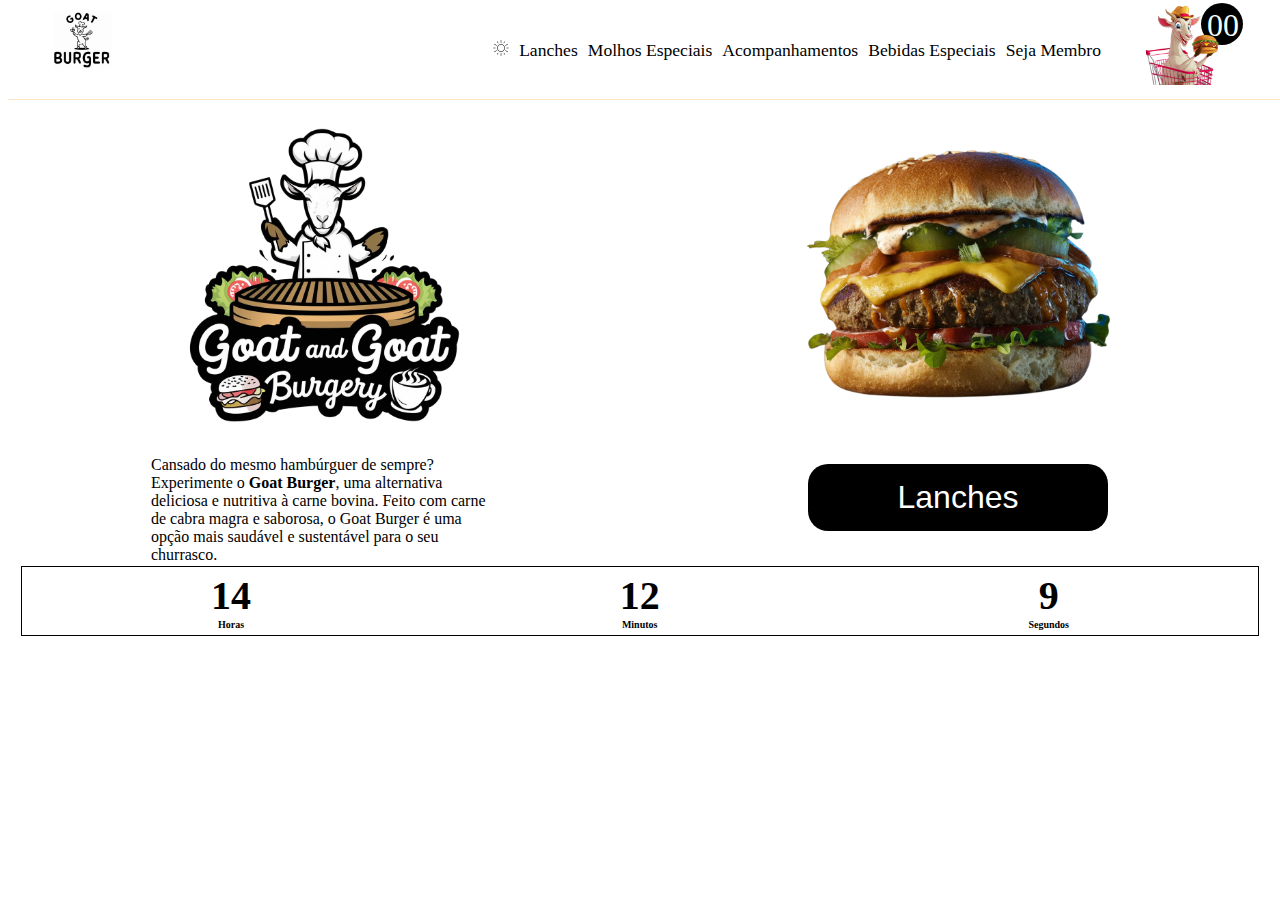
<file: trabalho francisco-helen/goatandgoat-burguer/index.html>
<!DOCTYPE html>
<html lang="en">

<head>
    <meta charset="UTF-8">
    <meta name="viewport" content="width=device-width, initial-scale=1.0">
    <title>GoatAndGoat - Burguer</title>
    <link rel="stylesheet" href="recursos/estilo/estilo.css">
</head>

<body>
    <nav>
        <a href="index.html"><img src="recursos/imagens/mini_logo.png" alt="log"></a>
        <ul>
            <li>
                <input type="checkbox" name="trocando_tema" id="trocando_tema">
                <label  for="trocando_tema">
                    <img class="tema" id="sol" src="recursos/imagens/icones/solar.png" alt="">
                    <img  class="tema"  id="lua" src="recursos/imagens/icones/lua2.png" alt="">
                </label>
            </li>
            <li><a href="lanches.html">Lanches</a></li>
            <li><a href="condimentos.html">Molhos Especiais</a></li>
            <li><a href="acompanhamentos.html">Acompanhamentos</a></li>
            <li><a href="bebidas_especiais.html">Bebidas Especiais</a></li>
            <li><a href="seja_menbro.html">Seja Membro</a></li>
            <li onclick="listarProduto()" id="carrinho"><a href="#" id="abrir_modal"><img src="recursos/imagens/carrinho.png" alt="">  </a></li>
        </ul>
            <div id="qta">
                <span id="mostra_valor" >00</span> 
            </div>
</nav>

    <div id="secao">

        <section>
           <img src="recursos/imagens/logo.png" alt="logo">
            <div  class ="container_par" id="parCar">
                <p >
                    Cansado do mesmo hambúrguer de sempre? Experimente o <strong>Goat Burger</strong>, uma alternativa deliciosa e nutritiva
                    à carne bovina. Feito com carne de cabra magra e saborosa, o Goat Burger é uma opção mais saudável e
                    sustentável para o seu churrasco.
                </p>
            </div>
           
        </section>
        <section>
            <img src="recursos/imagens/b1.png" alt="hambuguer">
            <button type="submit">Lanches</button>
        </section>
    </div>
    <div id="relogio">
        <div>
            <span id="horas">00</span>
            <span class="tempo">Horas</span>
        </div>
        <div>
            <span id="minutos">00</span>
            <span class="tempo">Minutos</span>
        </div>
        <div>
            <span id="segundos">00</span>
            <span class="tempo">Segundos</span>
        </div>
    </div>
    <script type="text/javascript" src="recursos/js/action_index.js"></script>
    <script type="text/javascript" src="recursos/js/model.js"></script>
    <script type="text/javascript" src="recursos/js/trocando_tema.js"></script>
</body>

</html>
</file>
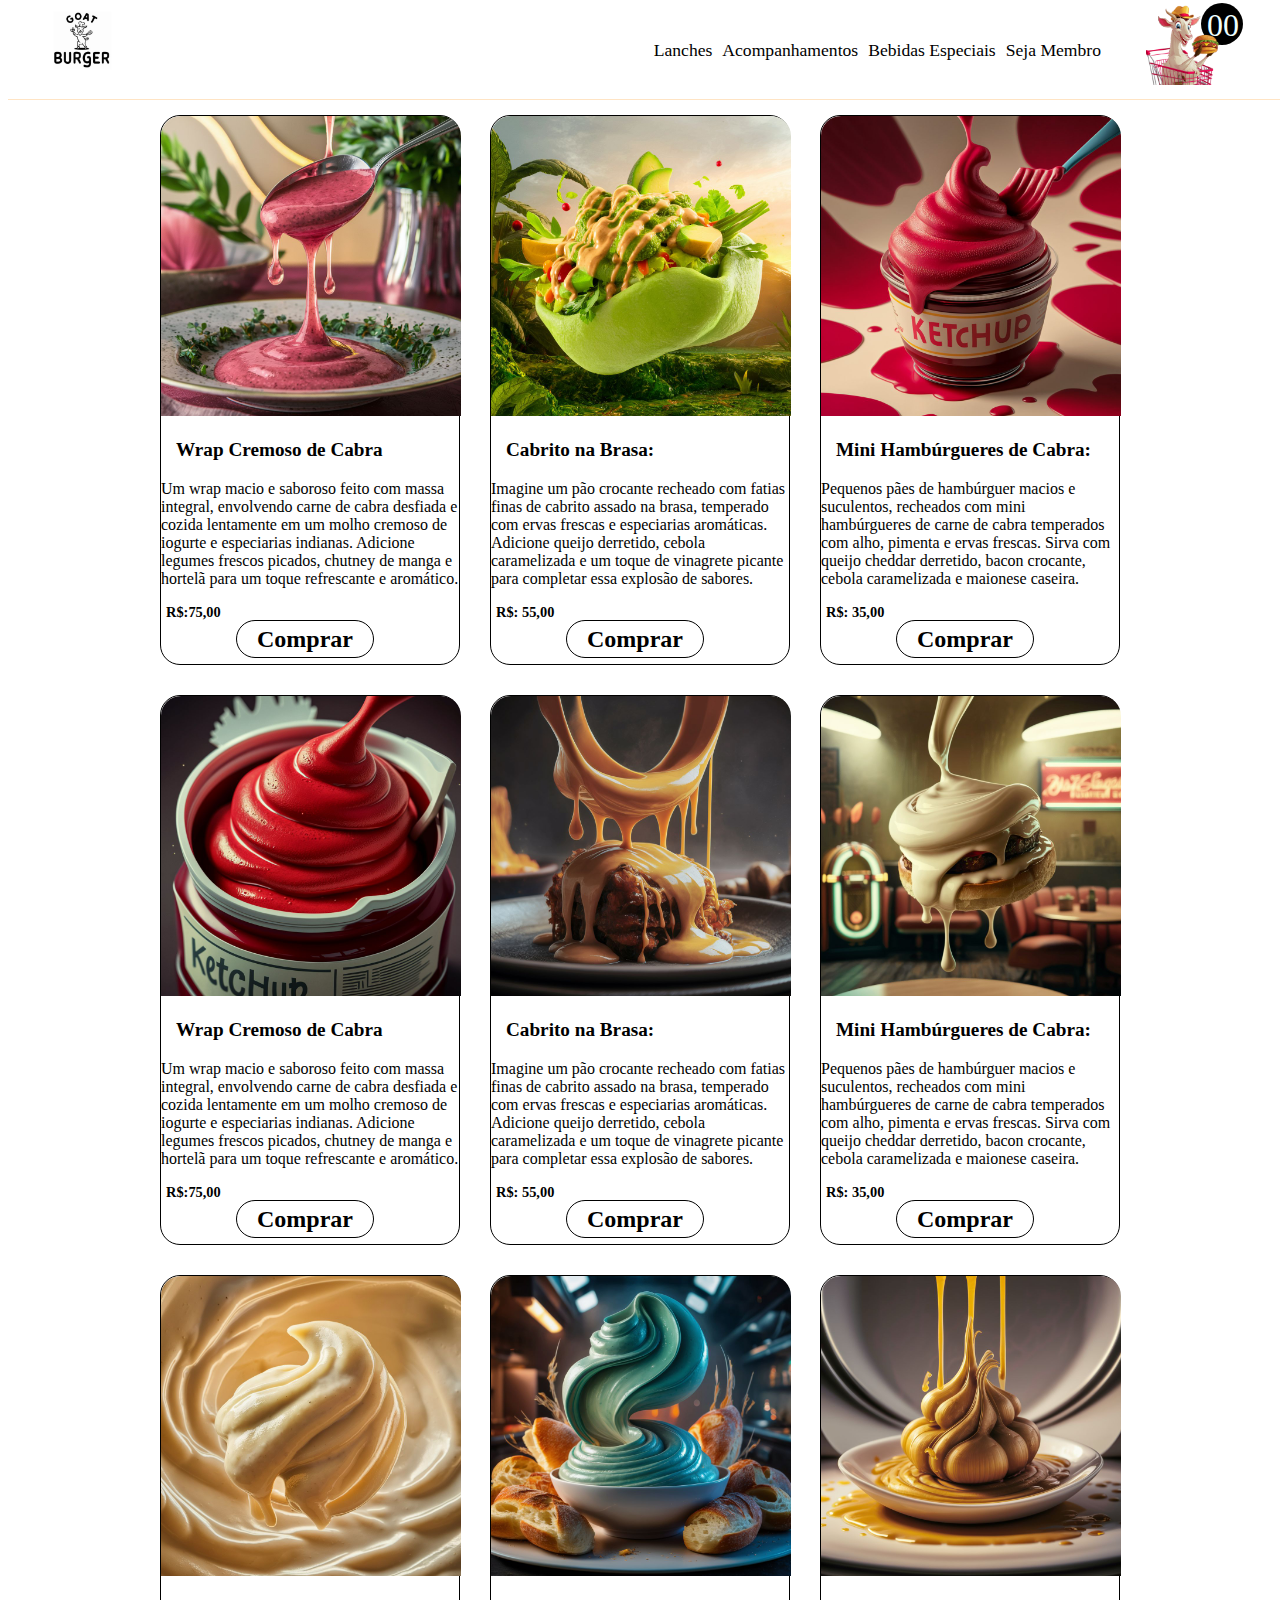
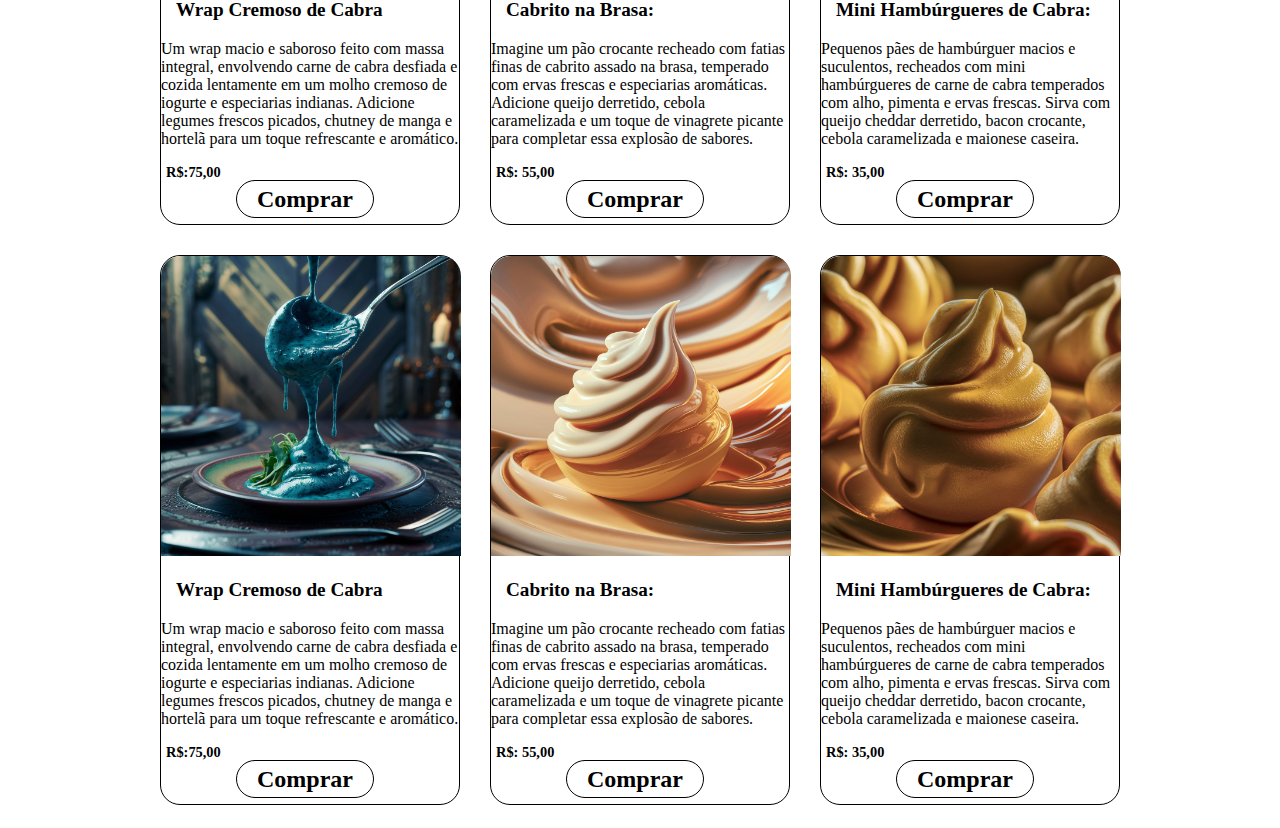
<file: trabalho francisco-helen/goatandgoat-burguer/condimentos.html>
<!DOCTYPE html>
<html lang="en">

<head>
    <meta charset="UTF-8">
    <meta name="viewport" content="width=device-width, initial-scale=1.0">
    <title>Condimentos</title>
    <link rel="stylesheet" href="recursos/estilo/estilo.css">
</head>

<body>
    <nav>
        <a href="index.html"><img src="recursos/imagens/mini_logo.png" alt="log"></a>
        <ul>
            <li><a href="lanches.html">Lanches</a></li>
            <!--<li><a href="condimentos.html">Molhos Especiais</a></li>-->
            <li><a href="acompanhamentos.html">Acompanhamentos</a></li>
            <li><a href="bebidas_especiais.html">Bebidas Especiais</a></li>
            <li><a href="seja_menbro.html">Seja Membro</a></li>
            <li onclick="listarProduto()" id="carrinho"><a href="#" id="abrir_modal"><img src="recursos/imagens/carrinho.png" alt="">  </a></li>
        </ul>
            <div id="qta">
                <span id="mostra_valor" >00</span> 
            </div>
</nav>

    <section id="lanches">
        <div class="lanches_item">
            <img src="recursos/imagens/condimentos/m2.jpg" alt="">
            <p class="nome_lanche">Wrap Cremoso de Cabra</p>
            <p>Um wrap macio e saboroso feito com massa integral, envolvendo carne de cabra desfiada e cozida lentamente
                em um molho cremoso de iogurte e especiarias indianas. Adicione legumes frescos picados, chutney de
                manga e hortelã para um toque refrescante e aromático.</p>
            <p class="valor_lanche">R$:75,00</p>
            <a onclick="comprar(1,75.00)"   href="#">Comprar</a>
        </div>
        <div class="lanches_item">
            <img src="recursos/imagens/condimentos/m11.jpg" alt="">
            <p class="nome_lanche">Cabrito na Brasa:</p>
            <p class="descricao_lanche">Imagine um pão crocante recheado com fatias finas de cabrito assado na brasa, temperado com ervas frescas
                e especiarias aromáticas. Adicione queijo derretido, cebola caramelizada e um toque de vinagrete picante
                para completar essa explosão de sabores.</p>
            <p class="valor_lanche">R$: 55,00</p>
            <a  onclick="comprar(1, 55.00)" href="#">Comprar</a>
        </div>
        <div class="lanches_item">
            <img src="recursos/imagens/condimentos/m110.jpg" alt="">
            <p class="nome_lanche">Mini Hambúrgueres de Cabra:</p>
            <p>Pequenos pães de hambúrguer macios e suculentos, recheados com mini hambúrgueres de carne de cabra
                temperados com alho, pimenta e ervas frescas. Sirva com queijo cheddar derretido, bacon crocante, cebola
                caramelizada e maionese caseira.</p>
            <p class="valor_lanche">R$: 35,00</p>
            <a  onclick="comprar(1,35.00)" href="#">Comprar</a>
        </div>
        <div class="lanches_item">
            <img src="recursos/imagens/condimentos/m111.jpg" alt="">
            <p class="nome_lanche">Wrap Cremoso de Cabra</p>
            <p>Um wrap macio e saboroso feito com massa integral, envolvendo carne de cabra desfiada e cozida lentamente
                em um molho cremoso de iogurte e especiarias indianas. Adicione legumes frescos picados, chutney de
                manga e hortelã para um toque refrescante e aromático.</p>
            <p class="valor_lanche">R$:75,00</p>
            <a onclick="comprar(1,75.00)"   href="#">Comprar</a>
        </div>
        <div class="lanches_item">
            <img src="recursos/imagens/condimentos/m112.jpg" alt="">
            <p class="nome_lanche">Cabrito na Brasa:</p>
            <p class="descricao_lanche">Imagine um pão crocante recheado com fatias finas de cabrito assado na brasa, temperado com ervas frescas
                e especiarias aromáticas. Adicione queijo derretido, cebola caramelizada e um toque de vinagrete picante
                para completar essa explosão de sabores.</p>
            <p class="valor_lanche">R$: 55,00</p>
            <a  onclick="comprar(1, 55.00)" href="#">Comprar</a>
        </div>
        <div class="lanches_item">
            <img src="recursos/imagens/condimentos/m13.jpg" alt="">
            <p class="nome_lanche">Mini Hambúrgueres de Cabra:</p>
            <p>Pequenos pães de hambúrguer macios e suculentos, recheados com mini hambúrgueres de carne de cabra
                temperados com alho, pimenta e ervas frescas. Sirva com queijo cheddar derretido, bacon crocante, cebola
                caramelizada e maionese caseira.</p>
            <p class="valor_lanche">R$: 35,00</p>
            <a  onclick="comprar(1,35.00)" href="#">Comprar</a>
        </div>
        <div class="lanches_item">
            <img src="recursos/imagens/condimentos/m14.jpg" alt="">
            <p class="nome_lanche">Wrap Cremoso de Cabra</p>
            <p>Um wrap macio e saboroso feito com massa integral, envolvendo carne de cabra desfiada e cozida lentamente
                em um molho cremoso de iogurte e especiarias indianas. Adicione legumes frescos picados, chutney de
                manga e hortelã para um toque refrescante e aromático.</p>
            <p class="valor_lanche">R$:75,00</p>
            <a onclick="comprar(1,75.00)"   href="#">Comprar</a>
        </div>
        <div class="lanches_item">
            <img src="recursos/imagens/condimentos/m15.jpg" alt="">
            <p class="nome_lanche">Cabrito na Brasa:</p>
            <p class="descricao_lanche">Imagine um pão crocante recheado com fatias finas de cabrito assado na brasa, temperado com ervas frescas
                e especiarias aromáticas. Adicione queijo derretido, cebola caramelizada e um toque de vinagrete picante
                para completar essa explosão de sabores.</p>
            <p class="valor_lanche">R$: 55,00</p>
            <a  onclick="comprar(1, 55.00)" href="#">Comprar</a>
        </div>
        <div class="lanches_item">
            <img src="recursos/imagens/condimentos/m16.jpg" alt="">
            <p class="nome_lanche">Mini Hambúrgueres de Cabra:</p>
            <p>Pequenos pães de hambúrguer macios e suculentos, recheados com mini hambúrgueres de carne de cabra
                temperados com alho, pimenta e ervas frescas. Sirva com queijo cheddar derretido, bacon crocante, cebola
                caramelizada e maionese caseira.</p>
            <p class="valor_lanche">R$: 35,00</p>
            <a  onclick="comprar(1,35.00)" href="#">Comprar</a>
        </div>
        <div class="lanches_item">
            <img src="recursos/imagens/condimentos/m17.jpg" alt="">
            <p class="nome_lanche">Wrap Cremoso de Cabra</p>
            <p>Um wrap macio e saboroso feito com massa integral, envolvendo carne de cabra desfiada e cozida lentamente
                em um molho cremoso de iogurte e especiarias indianas. Adicione legumes frescos picados, chutney de
                manga e hortelã para um toque refrescante e aromático.</p>
            <p class="valor_lanche">R$:75,00</p>
            <a onclick="comprar(1,75.00)"   href="#">Comprar</a>
        </div>
        <div class="lanches_item">
            <img src="recursos/imagens/condimentos/m18.jpg" alt="">
            <p class="nome_lanche">Cabrito na Brasa:</p>
            <p class="descricao_lanche">Imagine um pão crocante recheado com fatias finas de cabrito assado na brasa, temperado com ervas frescas
                e especiarias aromáticas. Adicione queijo derretido, cebola caramelizada e um toque de vinagrete picante
                para completar essa explosão de sabores.</p>
            <p class="valor_lanche">R$: 55,00</p>
            <a  onclick="comprar(1, 55.00)" href="#">Comprar</a>
        </div>
        <div class="lanches_item">
            <img src="recursos/imagens/condimentos/m19.jpg" alt="">
            <p class="nome_lanche">Mini Hambúrgueres de Cabra:</p>
            <p>Pequenos pães de hambúrguer macios e suculentos, recheados com mini hambúrgueres de carne de cabra
                temperados com alho, pimenta e ervas frescas. Sirva com queijo cheddar derretido, bacon crocante, cebola
                caramelizada e maionese caseira.</p>
            <p class="valor_lanche">R$: 35,00</p>
            <a  onclick="comprar(1,35.00)" href="#">Comprar</a>
        </div>
    </section>
 <script type="text/javascript" src="recursos/js/action_lanches.js"></script>
  <script type="text/javascript" src="recursos/js/model.js"></script>
    <script type="text/javascript" src="recursos/js/trocando_tema.js"></script>
</body>

</html>
</file>
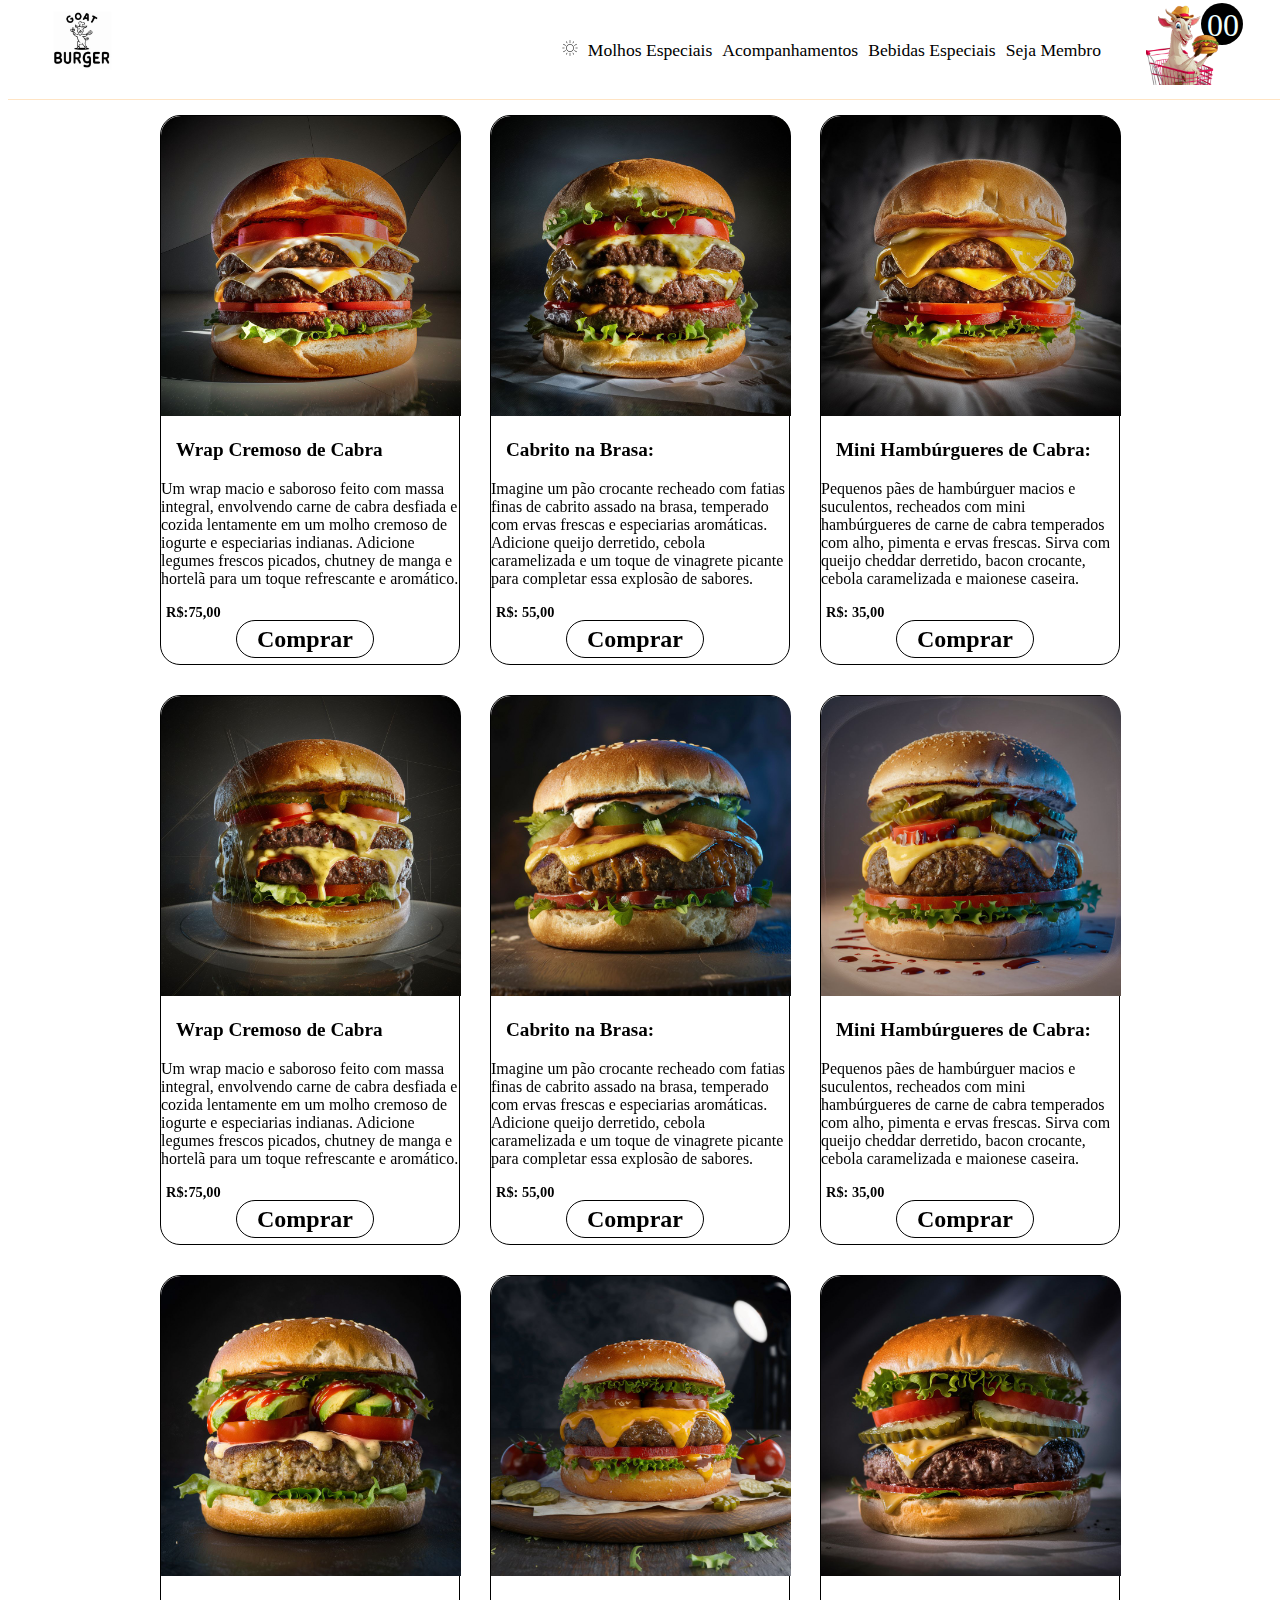
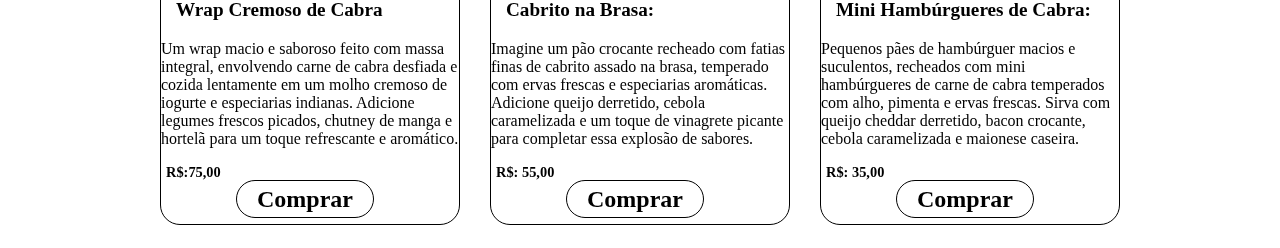
<file: trabalho francisco-helen/goatandgoat-burguer/lanches.html>
<!DOCTYPE html>
<html lang="en">

<head>
    <meta charset="UTF-8">
    <meta name="viewport" content="width=device-width, initial-scale=1.0">
    <title>Lanches</title>
    <link rel="stylesheet" href="recursos/estilo/estilo.css">
    <script type="text/javascript" src="recursos/js/modal.js" defer></script>
</head>

<body>
    <nav>
            <a href="index.html"><img src="recursos/imagens/mini_logo.png" alt="log"></a>
            <ul>
			<li>
                <input type="checkbox" name="trocando_tema" id="trocando_tema">
                <label  for="trocando_tema">
                    <img class="tema" id="sol" src="recursos/imagens/icones/solar.png" alt="">
                    <img  class="tema"  id="lua" src="recursos/imagens/icones/lua.png" alt="">
                </label>
            </li>
                <!---<li><a href="lanches.html">Lanches</a></li>--->
                <li><a href="condimentos.html">Molhos Especiais</a></li>
                <li><a href="acompanhamentos.html">Acompanhamentos</a></li>
				<li><a href="bebidas_especiais.html">Bebidas Especiais</a></li>
                <li><a href="seja_menbro.html">Seja Membro</a></li>
                <li onclick="listarProduto()" id="carrinho"><a href="#" id="abrir_modal"><img src="recursos/imagens/carrinho.png" alt=""></a></li>
            </ul>
                <div id="qta">
                    <span id="mostra_valor" >00</span> 
                </div>
    </nav>
    
    <section id="lanches">
        <div class="lanches_item">
            <img src="recursos/imagens/lanches/HAMBUGER_1.jpg" alt="">
            <p class="nome_lanche">Wrap Cremoso de Cabra</p>
            <p>Um wrap macio e saboroso feito com massa integral, envolvendo carne de cabra desfiada e cozida lentamente
                em um molho cremoso de iogurte e especiarias indianas. Adicione legumes frescos picados, chutney de
                manga e hortelã para um toque refrescante e aromático.</p>
            <p class="valor_lanche">R$:75,00</p>
            <a onclick="comprar(1,75.00,'Wrap Cremoso de Cabra')"   href="#">Comprar</a>
        </div>
        <div class="lanches_item">
            <img src="recursos/imagens/lanches/HAMBUGER_2.jpg "alt="">
            <p class="nome_lanche">Cabrito na Brasa:</p>
            <p class="descricao_lanche">Imagine um pão crocante recheado com fatias finas de cabrito assado na brasa, temperado com ervas frescas
                e especiarias aromáticas. Adicione queijo derretido, cebola caramelizada e um toque de vinagrete picante
                para completar essa explosão de sabores.</p>
            <p class="valor_lanche">R$: 55,00</p>
            <a  onclick="comprar(1, 55.00, 'Cabrito na Brasa')" href="#">Comprar</a>
        </div>
        <div class="lanches_item">
            <img src="recursos/imagens/lanches/HAMBUGER_3.jpg" alt="">
            <p class="nome_lanche">Mini Hambúrgueres de Cabra:</p>
            <p>Pequenos pães de hambúrguer macios e suculentos, recheados com mini hambúrgueres de carne de cabra
                temperados com alho, pimenta e ervas frescas. Sirva com queijo cheddar derretido, bacon crocante, cebola
                caramelizada e maionese caseira.</p>
            <p class="valor_lanche">R$: 35,00</p>
            <a  onclick="comprar(1,35.00,'Mini Hambúrgueres de Cabra')" href="#">Comprar</a>
        </div>
        <div class="lanches_item">
            <img src="recursos/imagens/lanches/HAMBUGER_4.jpg" alt="">
            <p class="nome_lanche">Wrap Cremoso de Cabra</p>
            <p>Um wrap macio e saboroso feito com massa integral, envolvendo carne de cabra desfiada e cozida lentamente
                em um molho cremoso de iogurte e especiarias indianas. Adicione legumes frescos picados, chutney de
                manga e hortelã para um toque refrescante e aromático.</p>
            <p class="valor_lanche">R$:75,00</p>
            <a onclick="comprar(1,75.00,'Wrap Cremoso de Cabra')"   href="#">Comprar</a>
        </div>
        <div class="lanches_item">
            <img src="recursos/imagens/lanches/HAMBURGUER_VEGANO1.jpg" alt="">
            <p class="nome_lanche">Cabrito na Brasa:</p>
            <p class="descricao_lanche">Imagine um pão crocante recheado com fatias finas de cabrito assado na brasa, temperado com ervas frescas
                e especiarias aromáticas. Adicione queijo derretido, cebola caramelizada e um toque de vinagrete picante
                para completar essa explosão de sabores.</p>
            <p class="valor_lanche">R$: 55,00</p>
            <a  onclick="comprar(1, 55.00)" href="#">Comprar</a>
        </div>
        <div class="lanches_item">
            <img src="recursos/imagens/lanches/HAMBURGUER_VEGANO3.jpg" alt="">
            <p class="nome_lanche">Mini Hambúrgueres de Cabra:</p>
            <p>Pequenos pães de hambúrguer macios e suculentos, recheados com mini hambúrgueres de carne de cabra
                temperados com alho, pimenta e ervas frescas. Sirva com queijo cheddar derretido, bacon crocante, cebola
                caramelizada e maionese caseira.</p>
            <p class="valor_lanche">R$: 35,00</p>
            <a  onclick="comprar(1,35.00)" href="#">Comprar</a>
        </div>
        <div class="lanches_item">
            <img src="recursos/imagens/lanches/HAMBURGUER_VEGANO4.jpg" alt="">
            <p class="nome_lanche">Wrap Cremoso de Cabra</p>
            <p>Um wrap macio e saboroso feito com massa integral, envolvendo carne de cabra desfiada e cozida lentamente
                em um molho cremoso de iogurte e especiarias indianas. Adicione legumes frescos picados, chutney de
                manga e hortelã para um toque refrescante e aromático.</p>
            <p class="valor_lanche">R$:75,00</p>
            <a onclick="comprar(1,75.00)"   href="#">Comprar</a>
        </div>
        <div class="lanches_item">
            <img src="recursos/imagens/lanches/RELALISTIC_PHOTO_HAMBUGER1.jpg" alt="">
            <p class="nome_lanche">Cabrito na Brasa:</p>
            <p class="descricao_lanche">Imagine um pão crocante recheado com fatias finas de cabrito assado na brasa, temperado com ervas frescas
                e especiarias aromáticas. Adicione queijo derretido, cebola caramelizada e um toque de vinagrete picante
                para completar essa explosão de sabores.</p>
            <p class="valor_lanche">R$: 55,00</p>
            <a  onclick="comprar(1, 55.00)" href="#">Comprar</a>
        </div>
          <div class="lanches_item">
            <img src="recursos/imagens/lanches/RELALISTIC_PHOTO_HAMBUGER3.jpg" alt="">
            <p class="nome_lanche">Mini Hambúrgueres de Cabra:</p>
            <p>Pequenos pães de hambúrguer macios e suculentos, recheados com mini hambúrgueres de carne de cabra
                temperados com alho, pimenta e ervas frescas. Sirva com queijo cheddar derretido, bacon crocante, cebola
                caramelizada e maionese caseira.</p>
            <p class="valor_lanche">R$: 35,00</p>
            <a  onclick="comprar(1,35.00,)" href="#">Comprar</a>
        </div>
    </section>

<!--------------------------------------Modal---------------------------------------->
<div id="fade" class="hide" >

</div>
<div id="modal" class="hide">
    <div id="modal_cabecalho">
            <h1>Seus pedidos</h1>
            <span onclick='removerElemento()' id="fechar_modal">X</span>
    </div>
    <div id="modal_corpo">
            <span>aqui vai seu pedido</span>

    </div>
    <div id="modal_rodape">
        <button id="pagares">Pagar</button>
         <button  onclick='removerElemento()'id="fechar">Continuar Comprando</button>
    </div>
</div>


    <script type="text/javascript" src="recursos/js/action_lanches.js"></script>
    <script type="text/javascript" src="recursos/js/model.js"></script>

    <script type="text/javascript" src="recursos/js/trocando_tema.js"></script>
</body>

</html>
</file>
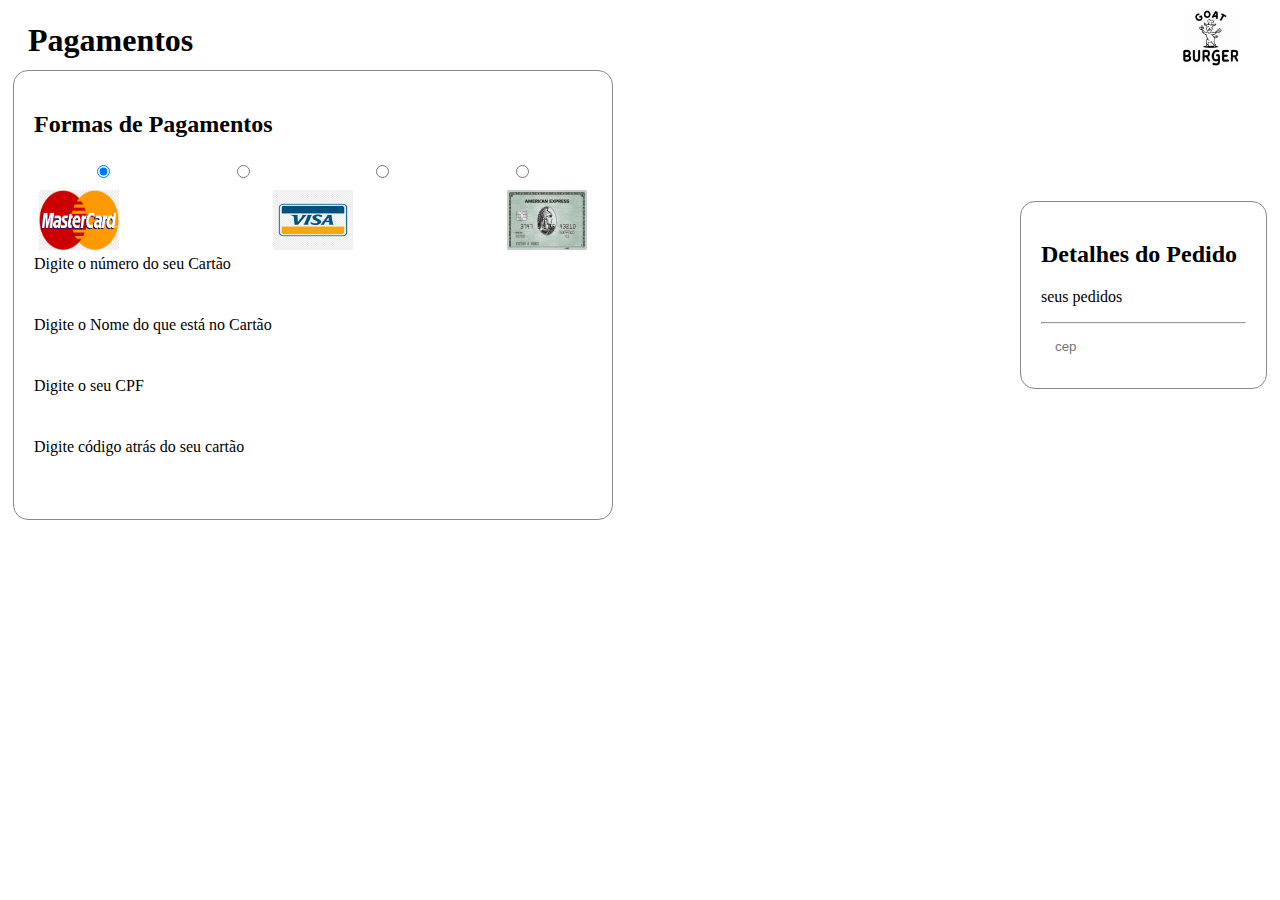
<file: trabalho francisco-helen/goatandgoat-burguer/pagamento.html>
<!DOCTYPE html>
<html lang="en">

<head>
    <meta charset="UTF-8">
    <meta name="viewport" content="width=device-width, initial-scale=1.0">
    <title>GoatAndGoat - Burguer</title>
    <link rel="stylesheet" href="recursos/estilo/estilo.css">
</head>

<body>
    <div id="pagar_cartao">
        <h1>Pagamentos</h1>
        <a href="index.html"><img src="recursos/imagens/mini_logo.png" alt="log"></a>
      
    </div>

    <div id="pagamentos">
            
        <section id="cartao">
                <h2>Formas de Pagamentos</h2>
            <form action="">
               
                <div id="selecione_cartao">
                    <input type="radio" value="MasterCard" checked name="bandeira">                   
                    <input type="radio" value="visa" name="bandeira">             
                    <input type="radio" value="America Express" name="bandeira">                  
                    <input type="radio" value="elo" name="bandeira">
                </div>
                <div id="selecione_bandeira">
                    <img src="recursos/imagens/bandeiras/mastercard.png" alt="">
                    <img src="recursos/imagens/bandeiras/visa.png" alt="">
                    <img src="recursos/imagens/bandeiras/america.jpg" alt="">
               
                </div>

                <label for="car_band">Digite o número do seu Cartão</label>
                <input type="text" id="car_band">
                <label for="nome">Digite o Nome do que está no Cartão</label>
                <input type="text" id="nome">
                <label for="cpf">Digite o seu CPF</label>
                <input type="text" id="cpf">
                <label for="codigo">Digite código atrás do seu cartão</label>
                <input type="text" id="codigo">
            </form>
        </section>
        <section id="detalhes">
            <h2>Detalhes do Pedido</h2>
              <div id="pedidos_nomes">
                <p>seus pedidos </p>
              
                
              </div>
              <p id="valor_total"></p>

              <hr>
               <input type="text" value="" id="cep" placeholder="cep">
        </section>
    </div>
    
    <script type="text/javascript" src="recursos/js/action_index.js"></script>
	 <script type="text/javascript" src="recursos/js/model.js"></script>
    <script type="text/javascript" src="recursos/js/trocando_tema.js"></script>
</body>

</html>
</file>
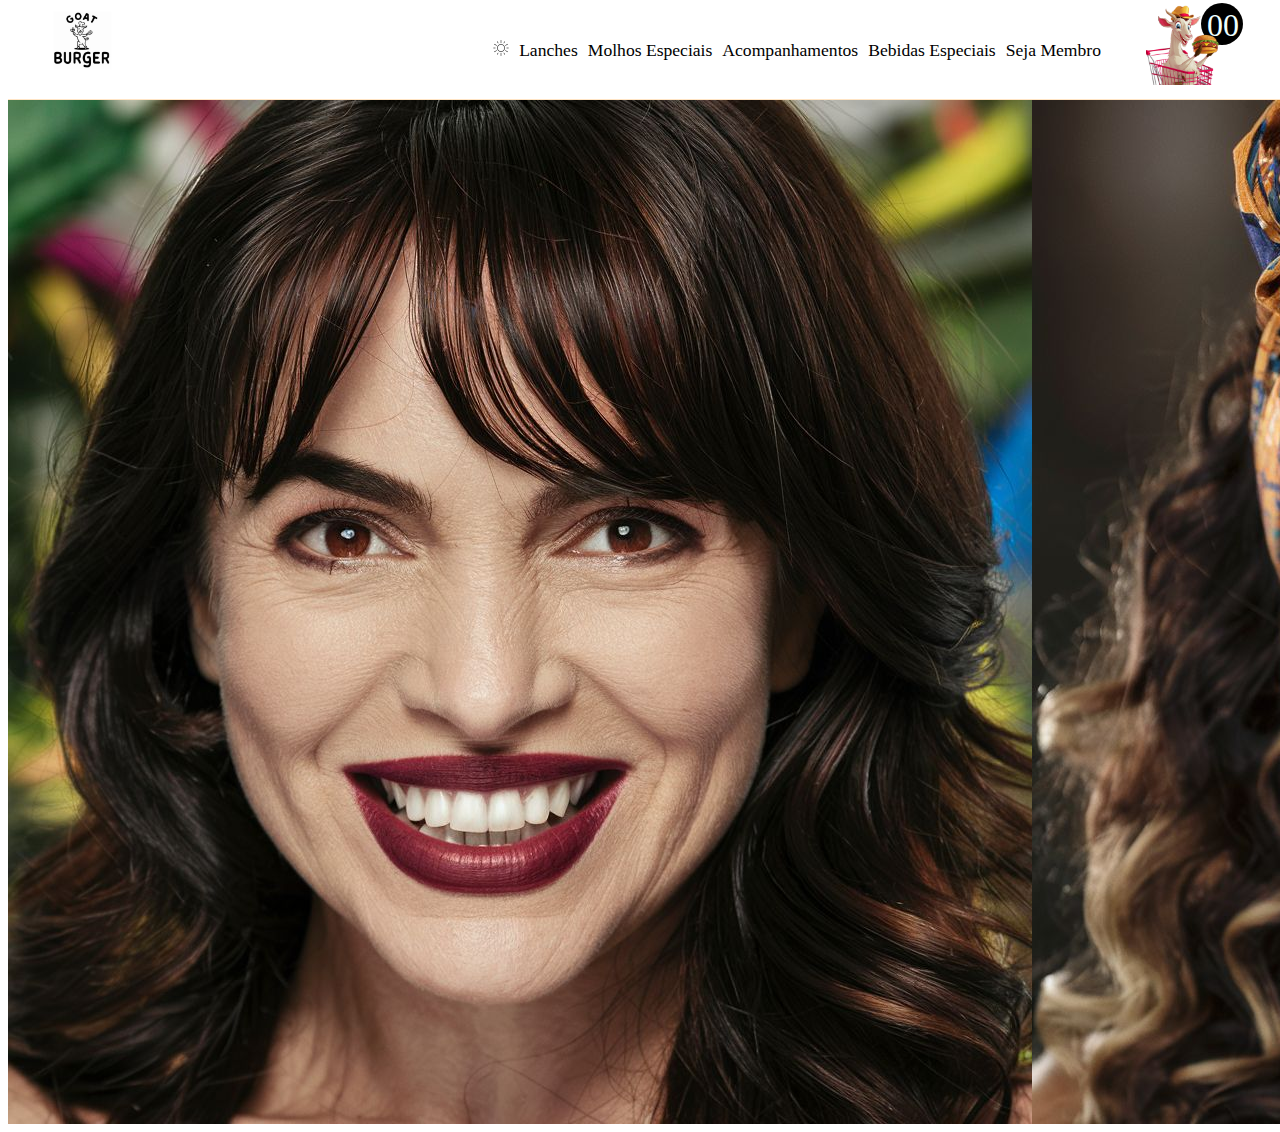
<file: trabalho francisco-helen/goatandgoat-burguer/seja_menbro.html>
<!DOCTYPE html>
<html lang="en">

<head>
    <meta charset="UTF-8">
    <meta name="viewport" content="width=device-width, initial-scale=1.0">
    <title>GoatAndGoat - Burguer</title>
    <link rel="stylesheet" href="recursos/estilo/estilo.css">
</head>

<body>
    <nav>
        <a href="index.html"><img src="recursos/imagens/mini_logo.png" alt="log"></a>
        <ul>
		<li>
                <input type="checkbox" name="trocando_tema" id="trocando_tema">
                <label  for="trocando_tema">
                    <img class="tema" id="sol" src="recursos/imagens/icones/solar.png" alt="">
                    <img  class="tema"  id="lua" src="recursos/imagens/icones/lua.png" alt="">
                </label>
            </li>
            <li><a href="lanches.html">Lanches</a></li>
            <li><a href="condimentos.html">Molhos Especiais</a></li>
            <li><a href="acompanhamentos.html">Acompanhamentos</a></li>
            <li><a href="bebidas_especiais.html">Bebidas Especiais</a></li>
            <li><a href="seja_menbro.html">Seja Membro</a></li>
            <li onclick="listarProduto()" id="carrinho"><a href="#" id="abrir_modal"><img src="recursos/imagens/carrinho.png" alt="">  </a></li>
        </ul>
            <div id="qta">
                <span id="mostra_valor" >00</span> 
            </div>
    </nav>
    <div id="menbro">

            <img src="recursos/imagens/menbros/1.jpg" class= "w3-circle" alt="pessoas" id="primeiro">
            <img src="recursos/imagens/menbros/5.jpg" alt="pessoas">
            <img src="recursos/imagens/menbros/14.jpg" alt="pessoas">
            <img src="recursos/imagens/menbros/9.jpg" alt="pessoas">
            <img src="recursos/imagens/menbros/3.jpg" alt="pessoas">
            <img src="recursos/imagens/menbros/18.jpg" alt="pessoas">
            <img src="recursos/imagens/menbros/4.jpg" alt="pessoas">
            <img src="recursos/imagens/menbros/2.jpg" alt="pessoas">
            <img src="recursos/imagens/menbros/6.jpg" alt="pessoas">
            <img src="recursos/imagens/menbros/20.jpg" alt="pessoas">
            <img src="recursos/imagens/menbros/21.jpg" alt="pessoas">
            <img src="recursos/imagens/menbros/9.jpg" alt="pessoas">
            <img src="recursos/imagens/menbros/7.jpg" alt="pessoas">
            <img src="recursos/imagens/menbros/11.jpg" alt="pessoas">
            <img src="recursos/imagens/menbros/12.jpg" alt="pessoas">
            <img src="recursos/imagens/menbros/17.jpg" alt="pessoas"> 
            <img src="recursos/imagens/menbros/15.jpg" alt="pessoas">
            <img src="recursos/imagens/menbros/16.jpg" alt="pessoas">
            <img src="recursos/imagens/menbros/13.jpg" alt="pessoas">
            <img src="recursos/imagens/menbros/19.jpg" alt="pessoas">
            <img src="recursos/imagens/menbros/8.jpg" alt="pessoas">
            <img src="recursos/imagens/menbros/17.jpg" alt="pessoas"> 
            <img src="recursos/imagens/menbros/15.jpg" alt="pessoas">
            <img src="recursos/imagens/menbros/16.jpg" alt="pessoas">
            <img src="recursos/imagens/menbros/13.jpg" alt="pessoas">
            <img src="recursos/imagens/menbros/19.jpg" alt="pessoas">
            <img src="recursos/imagens/menbros/8.jpg" alt="pessoas">
        </section>  
        <section id="form">
            <form>
                <label for="nome">Nome :</label>
                <input type="text" placeholder="Digite seu nome" id="nome" name="nome">
               
                <input type="text" placeholder="Digite seu cpf" id="cpf" name="cpf">
                <label for="email">E-mail:</label>
                <input type="text" placeholder="Digite seu email" id="email" name="email">
                <label for="telefone">Telefone:</label>
                <input type="text" placeholder="Digite seu telefone" id="telefone" name="telefone">
                <label for="foto">Foto:</label>
                <input type="file">
                <input  onclick="validas()"type="button" value="Torna-se Menbro">
            </form>
        </section>   
    </div> 
    <script type="text/javascript" src="recursos/js/action_valida.js"></script>
	 <script type="text/javascript" src="recursos/js/model.js"></script>
    <script type="text/javascript" src="recursos/js/trocando_tema.js"></script>
</body>

</html>
</file>
<file: trabalho francisco-helen/goatandgoat-burguer/recursos/estilo/estilo.css>
@import url('https://fonts.googleapis.com/css2?family=Open+Sans:ital,wght@0,300..800;1,300..800&display=swap');

*{
    box-sizing: border-box;
    font-family: 'Open Sans' sans-serif;
}

nav{
    border-bottom: 1px solid bisque;
    display: flex;
    width: 100%;
    margin-top: -100px;
    position: fixed;
    background-color: white;
    height: 100px;

}

nav ul{
    display: flex;
    flex-direction: row;
    flex-wrap: wrap;
    justify-content: flex-end;
    margin: 35px 15px 0;
    width: 100%; 
}

nav ul li{
    margin: 5px;
   list-style-type: none;
}

nav ul li a{
    text-decoration: none;
    font-size: 1.1em;
    font-family: Cambria, Cochin, Georgia, Times, 'Times New Roman', serif;  
    color: black;
}

nav img{
    width: 80px;
    margin-left: 35px;
}

nav span{
    position: relative;
    color: azure;
    font-size: 2em;
    right: 15px;
    bottom: 17px;
}

#qta{
    width: 33px;
    height: 33px;
    padding: 21px;
    background-color: black;
    border-radius: 50px;
    position: relative;
    right: 45px;
    top: 3px;
    z-index: -1;
}
 
 nav ul li img{
    width: 40x;
    margin-top: -35px;
 }

#secao{
    display: flex; 
    margin-top: 100px; 
    flex-wrap: wrap;
}

#secao section{
    width: 350px;
    margin: 0 auto;
}


#secao section p{
    margin: 2px;
}


#secao:nth-child(1) img{
    width: 350px;
}

#secao:nth-child(2) img{
    width: 350px;
}

#secao section button{
    width: 300px;
    padding: 15px;
    margin: 10px 27px;
    border-radius: 20px;
    border: none;
    font-size: 2em;
    color: white;
	background-color:black;
}
/*-----carrossel------*/
.container_par{
   display: flex;
   transition: transform 0.5s ease-in-out;
   transform: translateX(0);
}

/*-----relógio------------*/
#relogio{
    display: flex;
    align-items: center;
    justify-content: space-around;
    border: 1px solid black;
    width: 98%;
    margin: 0 auto;
    padding: 5px;
}

#relogio div{
    display: flex;
    flex-direction: column;
    align-items: center;
}

#relogio span{
    font-weight: bolder;
    font-size: 40px;
}
#relogio .tempo{
    font-size: 10px;
}

/*-------lanches---------*/

#lanches{
    display: flex;
    flex-direction: row;
    flex-wrap: wrap;
    justify-content: center;
    margin-top: 100px;
}

.lanches_item{
    margin: 15px;
    border: 1px solid black;
    border-radius: 20px 20px 20px 20px;
    width: 300px;
    height: 550px;
    
}

#lanches img{
    width: 300px;
    border-radius: 20px 20px 0 0;
}

.lanches_item .nome_lanche{
    font-weight: 600;
    font-size: 1.2em;
    margin-left: 15px;
    width: 95%;
  
}

.lanches_item .valor_lanche{
    margin: 5px;
    font-size: 0.9em;
    font-weight: 600;
}

.lanches_item a{
    text-decoration: none;
    margin-left: 75px;
    padding: 5px 20px;
    border: 1px solid black;
    font-size: 1.5em;
    border-radius: 20px;
    color: black;
    font-weight: 600;
    display: inline;
}

.lanches_item a:hover{

    color: #dc920d;
}

/*-----------menbros-------*/
#menbro{
    display: flex;
    margin-top: 100px;
    
}

#menbro #menbros{
    display: flex;
    flex-direction: rows;
    flex-wrap: wrap;
    justify-content: center;
    background-color: black;
    width: 50%;
    height:60px;

}

#menbros img{
     border-radius: 50%;
     width: 80px;
     height: 80px;
     border: 3px solid white;
     margin: 5px;
  
    
}
#menbros img:hover{
    border: 3px solid#dc920d;
}

#menbro #form{
    width: 50%;
    margin: 20px;
    border: 3px solid black;
    border-radius: 15px;
}
#menbro #form label,input{
    display: block;
    margin:  7px;
    padding: 7px;
    border: none;
}
input[type="text"]:focus{
    outline: none;
  
}
#menbro #form input[type="text"]{
    width: 93%;
    border-bottom: 1px solid #ccc;
}

#menbro #form input[type="button"]{
    border-radius: 15px;
    margin-top: 25px;
    margin-left: 150px;
    padding: 25px ;
    border: 3px solid black;
    font-size: 1.3em;
    background-color: white;

}

#menbro #form input:hover{
    color:  #dc920d;
}

/*-------------fim menbros---------------*/


/*------------modal------------------*/
#fade{
    position: fixed;
    top:0;
    left: 0;
    width: 100%;
    height: 100%;
    background-color: rgba(0,0,0,0.6);
    z-index: 5;
}

#modal{
    position: fixed;
    left: 50%;
    top: 50%;
    transform: translate(-50%,-50%);
    background-color: #fff;
    z-index: 10;
    width: 500px; 
    max-width: 90%;
    padding: 1.2rem;
    border-radius: 0.5rem;
}

#fade,
#modal{
    transition: 0.5s;
    opacity: 1;
    pointer-events: all;
}

#modal_cabecalho, #modal_rodape{
    display: flex;
    justify-content: space-between;
    align-items: center;
     
}

#modal_cabecalho{
    border-bottom: 1px solid bisque;   
    margin-bottom: 1rem;
    padding-bottom: 1rem;
}

#modal_rodape{
    border-top: 1px solid bisque;   
    margin-top: 1rem;
    padding-top: 1rem; 
}

#modal_cabecalho h1{
    margin-bottom: 1rem;
}
#modal_cabecalho span{
    margin-bottom: 1rem;
    font-size: 1.3rem;
    color:rgba(0,0,0,0.3);
    transition: 0.4s;
    cursor: pointer;
}

#modal_cabecalho span:hover{
    margin-bottom: 1rem;
    color:#888 ;
}

#modal_rodape button{
    padding: .6rem 1.2rem;
    background-color: #888;
    color: #fff;
    border:none;
    border-radius: 20px;
    cursor: pointer;
    opacity: 0.7;
    font-size: 1rem;
    transition: 0.4s;
} 

#modal_rodape button:nth-child(1){
    background-color: #dc920d;
}

#modal_rodape button:hover{
    opacity: 1;
    color: black;
    font-size: 1.1rem;
    padding: .5rem 1.1rem;
}
#fade.hide, 
#modal.hide{
    opacity: 0;
    z-index: -5;
    pointer-events: none;
} 
/*---------fim modal-----------*/

/*---------pagamentos------------*/

#pagar_cartao{
    display: flex;
    width: 100%;
    justify-content: space-between;
    align-items: center;
    height: 50px;
    padding: 20px;
    margin-top: 15px;
}

#pagar_cartao img{
    width: 80px;
}

#pagamentos{
    display: flex;
    width: 100%;
    padding: 5px;
    justify-content: space-between;
    align-items: center;

}

#pagamentos #cartao,
#pagamentos #detalhes{
    padding: 20px;
    border : 1px solid #888;
    border-radius: 15px;
}

#pagamentos #cartao{
    width: 600px;
}

#pagamentos #cartao #selecione_cartao{
    display: flex;
    justify-content: space-around;
  
}
#pagamentos #cartao #selecione_bandeira{
    display: flex;
    justify-content: space-between;
    padding: 5px;
}

#pagamentos #cartao img{
    width: 80px;
    height: 60px;
}
/*-----------trocando tema ----------------------*/
.tema_escuro{
    background-color: #263238;
    color: #fff;
}

input[type="checkbox"]{
    display: none;
}

.tema{
    width: 16px;
    margin: 0;
    cursor: pointer;
}
#lua{
   display: none; 
}

.tema_escuro #lua{
    display: block;
}

.tema_escuro #sol{
    display: none;
}

.tema_escuro #secao section button{
	color: black;
	background-color:white;
	
}
.tema_escuro nav{
	
	background-color: #263238;
	
}
.tema_escuro nav ul li a{
	
	color:white;
}

/*----------------------------------------------------*/
/*-------fim  pagamentos----------*/

/*----------meida querys---------------*/

@media(max-width:900px){
    nav{
        display: block;
        height: 150px;
    }

    nav ul{
        margin: 5px 5px 0;
    }
    
    nav img{
        margin: 0 0  0 50%;
    }

    nav ul li a img{
      width: 50px;
      margin-left: 2px;
    }     
    
    #qta{
        left: 740px;
        top: -70px;
        z-index: -1;
    }
    
}

 @media(max-width:450px){
    nav img{
        margin: 0 0  0 40%;
    }
    
    nav ul{
        margin: 5px 1px 0;
        justify-content: center;
    }

    #secao section:nth-child(1){
       margin-top: 50px;
    }
 
}
</file>
